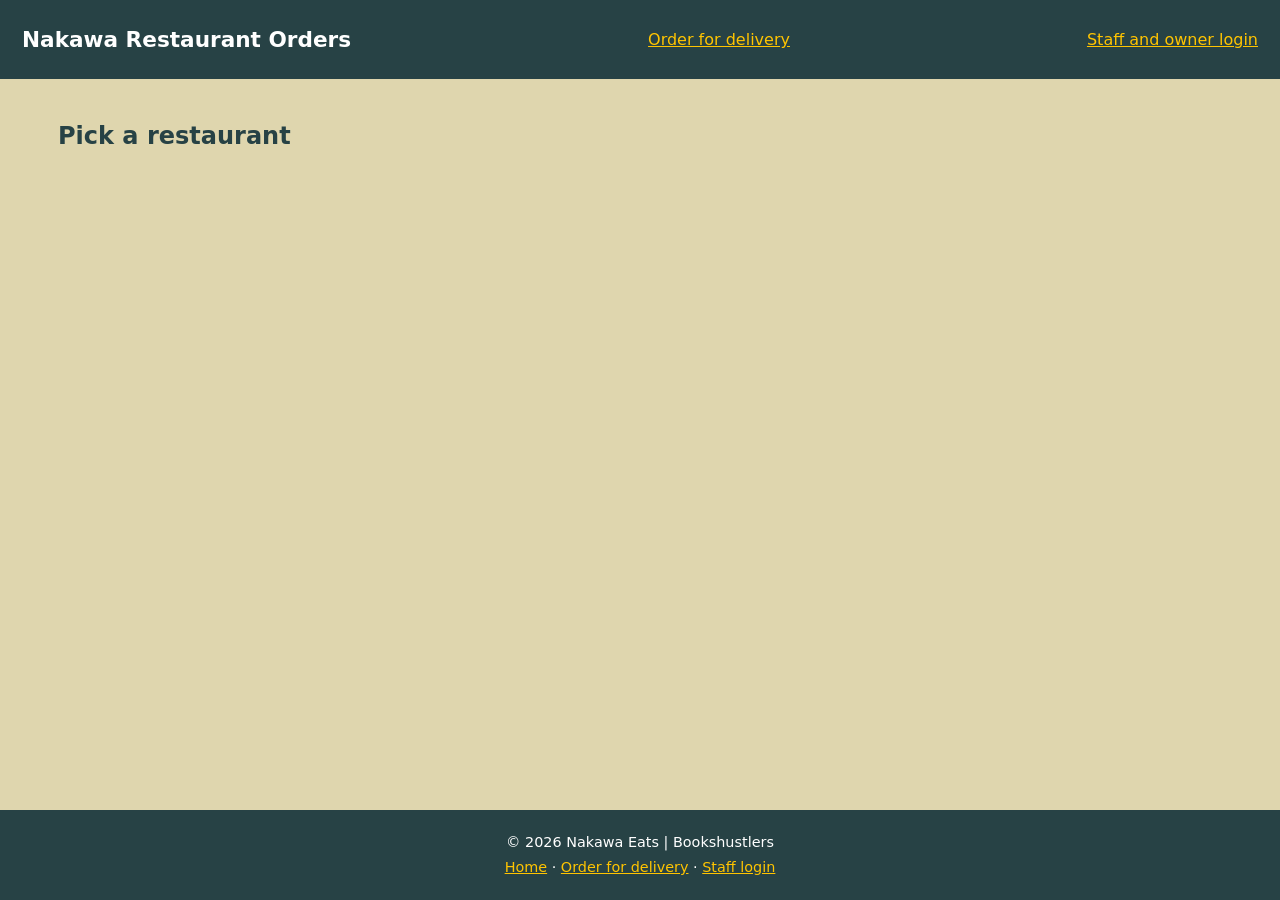
<file: index.html>
<!DOCTYPE html>
<html lang="en">
    <head>
        <meta charset="utf-8">
        <meta name="viewport" content="width=device-width,initial-scale=1">
        <title>Nakawa Restaurant Orders</title>
        <link rel="stylesheet" href="style.css">
    </head>
    <body class="home">
<header><h1>Nakawa Restaurant Orders</h1><a href="shop.html" style="color:#ffc400">Order for delivery</a><a class="bar" href="admin.html" style="padding:0;background:none;color:#ffc400">Staff and owner login</a></header>
<main><h2>Pick a restaurant</h2><div id="list" class="grid"></div></main>
<script src="app.js"></script>
<footer>
  <p>&copy; 2026 Nakawa Eats | Bookshustlers</p>
  <p><a href="index.html">Home</a> · <a href="shop.html">Order for delivery</a> · <a href="admin.html">Staff login</a></p>
</footer>
<script>
api('restaurants').then(rs => $('#list').innerHTML = rs.map(r => `<div class="card"><b>${esc(r.name)}</b><small style="display:block;opacity:.65">${esc(r.location)}</small><div class="row" style="justify-content:flex-start"><a href="kiosk.html?r=${r.id}"><button>Order here</button></a><a href="board.html?r=${r.id}"><button>Order board</button></a></div></div>`).join('') || '<p>No restaurants yet. Owners can sign up from the staff login.</p>');
</script>
</body>
</html>
</file>
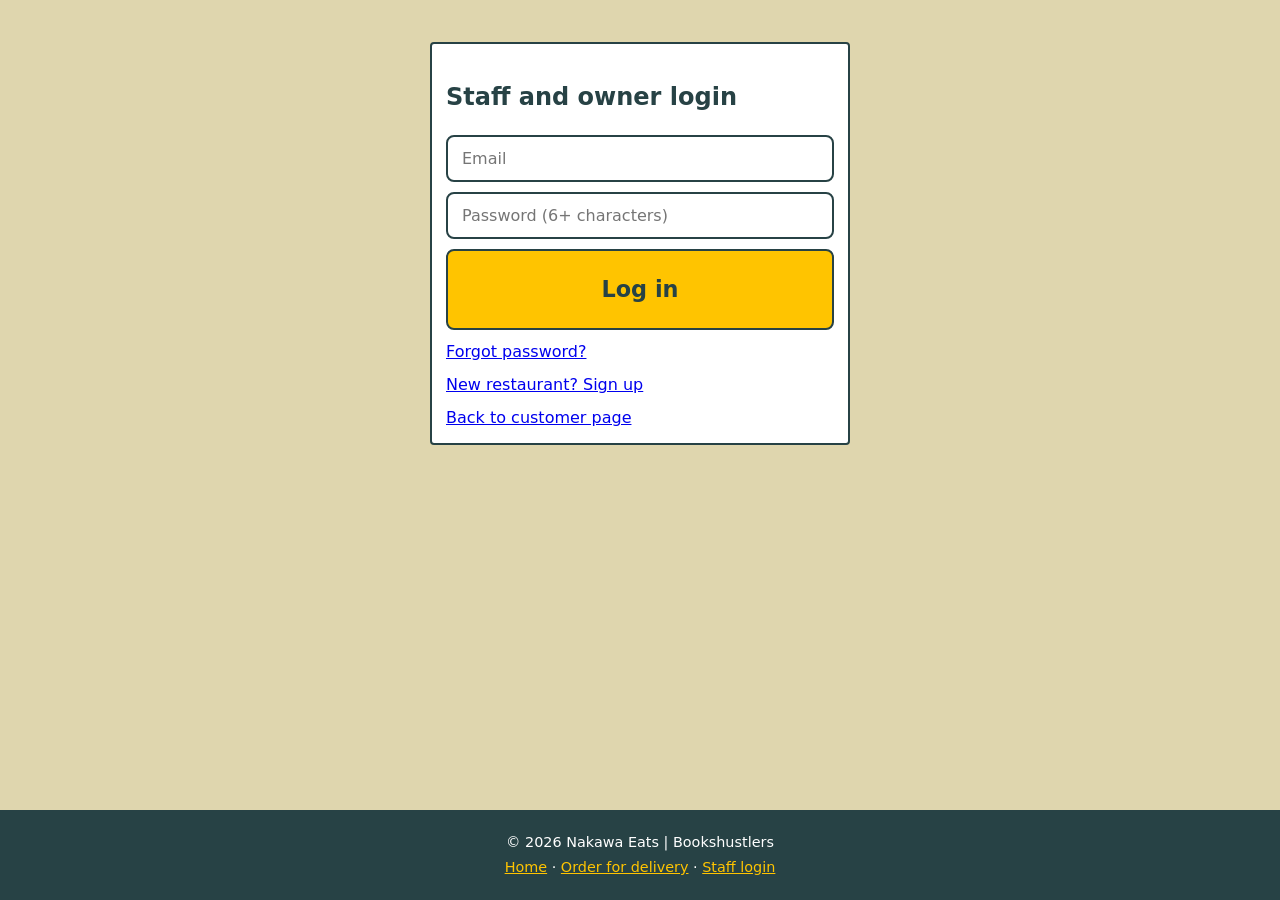
<file: admin.html>
<!DOCTYPE html>
<html lang="en">
  <head>
    <meta charset="utf-8">
    <meta name="viewport" content="width=device-width,initial-scale=1">
    <title>Staff and owners</title>
    <link rel="stylesheet" href="style.css">
  </head>
  <body>
<main id="app"></main>
<footer>
  <p>&copy; 2026 Nakawa Eats | Bookshustlers</p>
  <p><a href="index.html">Home</a> · <a href="shop.html">Order for delivery</a> · <a href="admin.html">Staff login</a></p>
</footer>
<script src="app.js"></script>
<script>
let U = null, app = $('#app'); const TYPE = {dine_in: 'Dine in', take_away: 'Take away', delivery: 'Delivery'};
api('me').then(u => { U = u; dash(); }).catch(() => auth());

function auth(signup) {
  app.innerHTML = `<form class="card form" id="f"><h2>${signup ? 'Register your restaurant' : 'Staff and owner login'}</h2>
  ${signup ? '<input name="restaurant" placeholder="Restaurant name" required><input name="location" placeholder="Location in Nakawa" required><input name="name" placeholder="Your name" required>' : ''}
  <input name="email" type="email" placeholder="Email" required><input name="password" type="password" minlength="6" placeholder="Password (6+ characters)" required>
  <button class="big">${signup ? 'Sign up' : 'Log in'}</button>${signup ? '' : '<a href="#" id="fg">Forgot password?</a>'}<a href="#" id="sw">${signup ? 'Already registered? Log in' : 'New restaurant? Sign up'}</a><a href="index.html">Back to customer page</a></form>`;
  $('#sw').onclick = e => { e.preventDefault(); auth(!signup); };
  if (!signup) $('#fg').onclick = e => { e.preventDefault(); forgotForm('staff', app, () => auth()); };
  $('#f').onsubmit = async e => { e.preventDefault(); try { U = await api(signup ? 'signup' : 'login', Object.fromEntries(new FormData(e.target))); dash(); } catch (x) { alert(x.message); } };
}

function dash() {
  const own = U.role === 'owner';
  app.innerHTML = `<div class="bar" style="margin:-18px -18px 0"><b>${esc(U.restaurant)} (${esc(U.role)})</b><span><a href="kiosk.html?r=${U.rid}" target="_blank">Kiosk screen</a> · <a href="board.html?r=${U.rid}" target="_blank">Order board</a></span><button class="ghost" onclick="out()">Log out</button></div>
  <h2>Live orders</h2><div id="orders" class="grid"></div>
  ${own ? `<h2>Delivery fee</h2><form id="ff" class="card form inline"><input name="fee" type="number" min="0" value="${U.fee}" required aria-label="Delivery fee in UGX"><button>Save fee</button></form><h2>Menu</h2><form id="mf" class="card form inline"><input name="name" placeholder="Dish name" required><select name="category"><option>Food</option><option>Drinks</option><option>Desserts</option></select><input name="price" type="number" min="0" placeholder="Price (UGX)" required><input name="image" type="file" accept="image/*" aria-label="Dish picture"><button>Add dish</button></form><br><div id="items" class="grid"></div>
  <h2>Add a waiter</h2><form id="wf" class="card form inline"><input name="name" placeholder="Waiter name" required><input name="email" type="email" placeholder="Email" required><input name="password" type="password" minlength="6" placeholder="Password" required><button>Add waiter</button></form>` : ''}`;
  loadOrders(); clearInterval(window.tm); window.tm = setInterval(loadOrders, 4000);
  if (own) {
    loadItems();
    $('#ff').onsubmit = async e => { e.preventDefault(); try { await api('setfee', Object.fromEntries(new FormData(e.target))); alert('Delivery fee saved'); } catch (x) { alert(x.message); } };
    $('#mf').onsubmit = async e => { e.preventDefault(); try { await api('additem', new FormData(e.target)); e.target.reset(); loadItems(); } catch (x) { alert(x.message); } };
    $('#wf').onsubmit = async e => { e.preventDefault(); try { await api('addwaiter', Object.fromEntries(new FormData(e.target))); e.target.reset(); alert('Waiter added'); } catch (x) { alert(x.message); } };
  }
}
async function out() { await api('logout'); U = null; clearInterval(window.tm); auth(); }

async function loadOrders() {
  if (!U) return;
  try {
    const os = await api('orders');
    $('#orders').innerHTML = os.map(o => `<div class="card order ${o.status}"><div class="token sm">${o.token}</div><b>${TYPE[o.order_type]}</b> (${o.status.replace(/_/g, ' ')})${o.order_type === 'delivery' ? `<br>${esc(o.delivery_address)}<br>${esc(o.phone)} · paid by ${esc(o.payment_method.replace('_', ' '))}` : ''}<ul>${o.items.map(i => `<li>${i.qty} × ${esc(i.name)}</li>`).join('')}</ul><b>${UGX(o.total)}</b><div class="row">${btns(o)}</div></div>`).join('') || '<p>No active orders.</p>';
  } catch (e) {}
}
const b = (o, s, t) => `<button onclick="st(${o.id},'${s}')">${t}</button>`;
const btns = o => o.order_type === 'delivery' ? ({
  pending: b(o, 'preparing', 'Start preparing'), preparing: b(o, 'ready', 'Packed for rider'),
  ready: b(o, 'out_for_delivery', 'Out for delivery'), out_for_delivery: b(o, 'delivered', 'Delivered')})[o.status] : ({
  pending: b(o, 'preparing', 'Start preparing'), preparing: b(o, 'ready', 'Ready: call customer'),
  ready: b(o, 'ready', 'Call again') + b(o, 'collected', 'Collected')})[o.status];
async function st(id, status) { await api('status', {id, status}); loadOrders(); }

async function loadItems() {
  const it = await api('myitems');
  $('#items').innerHTML = it.map(m => `<div class="card dish">${m.image ? `<img src="uploads/${esc(m.image)}" alt="">` : '<div class="noimg">🍴</div>'}<b>${esc(m.name)}</b><span>${esc(m.category)} · ${UGX(m.price)}</span><button onclick="del(${m.id})">Delete</button></div>`).join('') || '<p>No dishes yet. Add your first dish above.</p>';
}
async function del(id) { if (confirm('Delete this dish?')) { await api('delitem', {id}); loadItems(); } }
</script>
</body>
</html>
</file>
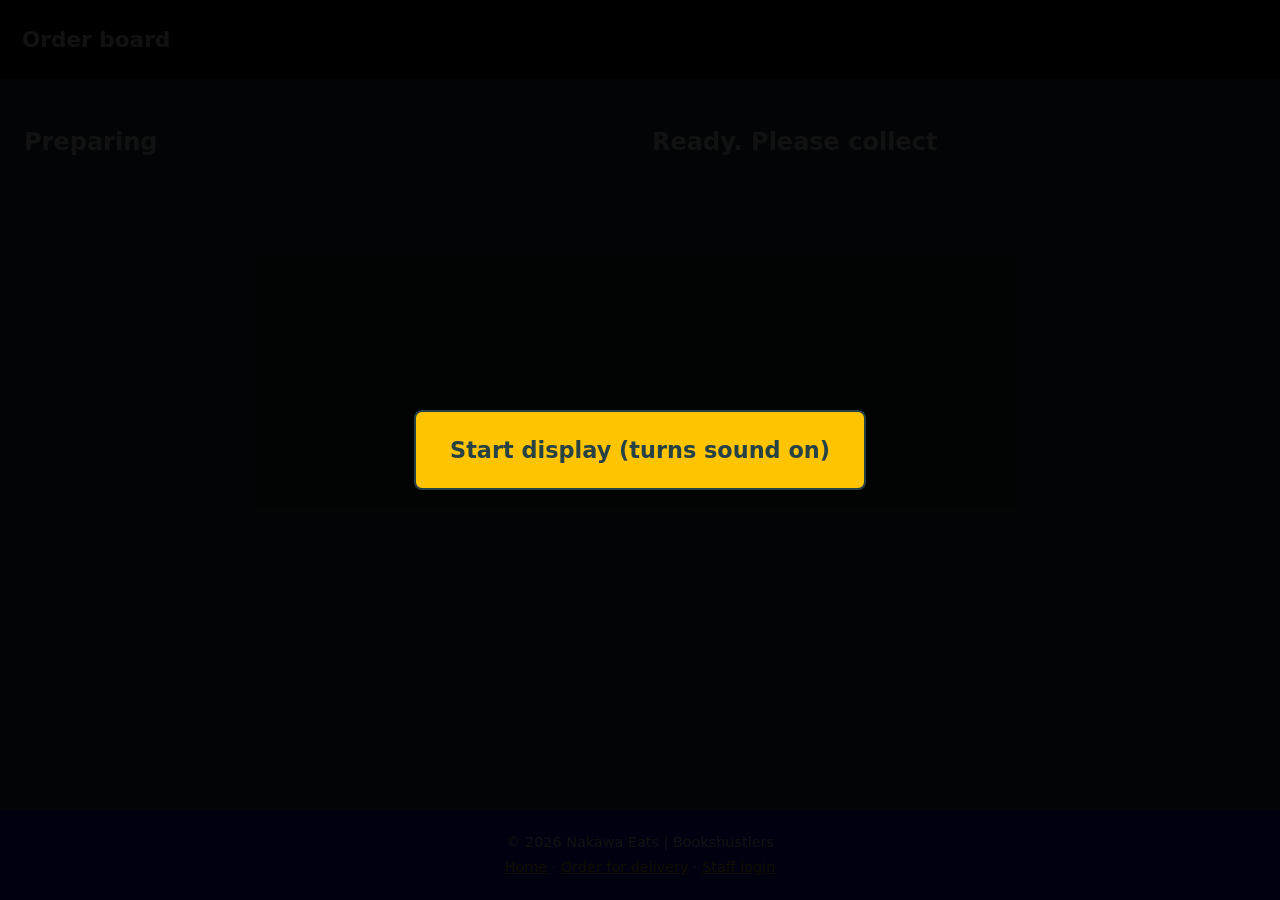
<file: board.html>
<!DOCTYPE html>
<html lang="en">
  <head>
    <meta charset="utf-8">
    <meta name="viewport" content="width=device-width,initial-scale=1">
    <title>Order board</title>
    <link rel="stylesheet" href="style.css">
  </head>
  <body class="board">
<header><h1 id="t">Order board</h1></header>
<div id="gate" class="gate"><button class="big" onclick="this.parentNode.remove();poll();setInterval(poll,3000)">Start display (turns sound on)</button></div>
<div class="cols"><section><h2>Preparing</h2><div id="p" class="tokens"></div></section><section class="rd"><h2>Ready. Please collect</h2><div id="r" class="tokens"></div></section></div>
<script src="app.js"></script>
<footer>
  <p>&copy; 2026 Nakawa Eats | Bookshustlers</p>
  <p><a href="index.html">Home</a> · <a href="shop.html">Order for delivery</a> · <a href="admin.html">Staff login</a></p>
</footer>
<script>
const R = new URLSearchParams(location.search).get('r'), seen = {};
async function poll() {
  try {
    const o = await api('board', null, '&r=' + R), ready = o.orders.filter(x => x.status === 'ready');
    $('#t').textContent = o.name + ' orders';
    $('#p').innerHTML = o.orders.filter(x => x.status !== 'ready').map(x => `<span>${x.token}</span>`).join('');
    $('#r').innerHTML = ready.map(x => `<span>${x.token}</span>`).join('');
    ready.filter(x => seen[x.token] !== x.called_at).forEach(x => { seen[x.token] = x.called_at; callToken(x.token); });
  } catch (e) {}
}
</script>
</body>
</html>
</file>
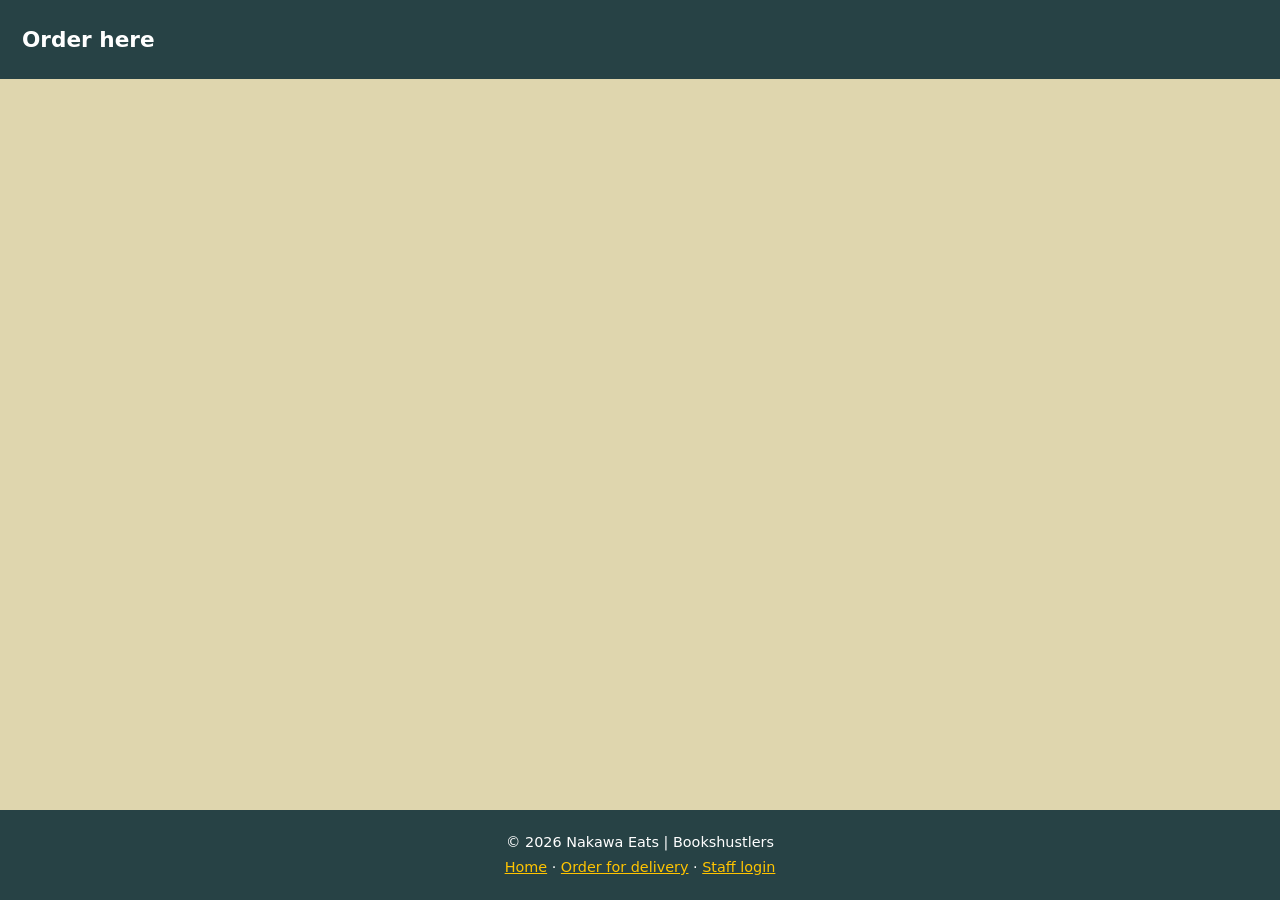
<file: kiosk.html>
<!DOCTYPE html>
<html lang="en">
  <head>
    <meta charset="utf-8">
    <meta name="viewport" content="width=device-width,initial-scale=1">
    <title>Order here</title>
    <link rel="stylesheet" href="style.css">
  </head>
  <body>
<header><h1 id="title">Order here</h1><button id="again" class="ghost" hidden onclick="welcome()">New order</button></header>
<main id="app"></main>
<script src="app.js"></script>
<footer>
  <p>&copy; 2026 Nakawa Eats | Bookshustlers</p>
  <p><a href="index.html">Home</a> · <a href="shop.html">Order for delivery</a> · <a href="admin.html">Staff login</a></p>
</footer>
<script>
const R = new URLSearchParams(location.search).get('r'), app = $('#app'), L = {
  pending:'Order received', preparing:'Your food is being prepared', ready:'Ready. Please pick up your order!', collected:'Collected. Enjoy your meal!'};
let menu = [], cart = {}, type = '', cat = 'Food', mine = null, timer, lastCall = '';

(async () => {
  if (!R) { const rs = await api('restaurants'); app.innerHTML = '<h2 class="center">Choose a restaurant</h2><div class="grid">' + rs.map(r => `<a class="card pick" href="kiosk.html?r=${r.id}"><b>${esc(r.name)}</b><small>${esc(r.location)}</small></a>`).join('') + '</div>'; return; }
  try { const m = await api('menu', null, '&r=' + R); menu = m.items; $('#title').textContent = m.name; welcome(); }
  catch (e) { app.innerHTML = '<p class="center">' + esc(e.message) + '</p>'; }
})();

function welcome() {
  clearInterval(timer); cart = {}; type = ''; mine = null; $('#again').hidden = true;
  app.innerHTML = `<div class="center hero"><h2>Welcome! How will you eat?</h2><div class="row"><button class="big" onclick="start('dine_in')">Dine in</button><button class="big" onclick="start('take_away')">Take away</button></div>
  <h3 style="margin-top:60px">Already ordered?</h3><div class="row"><input id="tk" type="number" min="1" placeholder="Your token number" aria-label="Token number"><button onclick="find()">Track my order</button></div></div>`;
}
function start(t) { type = t; menuView(); }

function menuView() {
  const total = menu.reduce((s, m) => s + (cart[m.id] || 0) * m.price, 0), n = Object.values(cart).reduce((a, b) => a + b, 0);
  app.innerHTML = `<div class="tabs">${['Food','Drinks','Desserts'].map(c => `<button class="${c === cat ? 'on' : ''}" onclick="cat='${c}';menuView()">${c}</button>`).join('')}<span class="tag">${type === 'dine_in' ? 'Dine in' : 'Take away'}</span></div>
  <div class="layout"><div class="grid">${menu.filter(m => m.category === cat).map(m => `<div class="card dish">${m.image ? `<img src="uploads/${esc(m.image)}" alt="${esc(m.name)}">` : '<div class="noimg">🍴</div>'}<b>${esc(m.name)}</b><span>${UGX(m.price)}</span>
  <div class="qty"><button aria-label="Remove one" onclick="chg(${m.id},-1)">−</button><em>${cart[m.id] || 0}</em><button aria-label="Add one" onclick="chg(${m.id},1)">+</button></div></div>`).join('') || '<p>Nothing in this section yet.</p>'}</div>
  <aside class="card cart"><h3>Your order</h3>${menu.filter(m => cart[m.id]).map(m => `<p><span>${cart[m.id]} × ${esc(m.name)}</span><b>${UGX(cart[m.id] * m.price)}</b></p>`).join('') || '<p>Add something from the menu.</p>'}<h3>Total ${UGX(total)}</h3><button class="big" ${n ? '' : 'disabled'} onclick="place()">Place order</button><p><button class="ghost" style="color:#16130f;border-color:#16130f;width:100%" onclick="welcome()">Cancel</button></p></aside></div>`;
}
function chg(id, d) { cart[id] = Math.max(0, (cart[id] || 0) + d); menuView(); }

async function place() {
  try { mine = await api('order', {r: R, type, items: Object.entries(cart).filter(e => e[1]).map(([id, qty]) => ({id: +id, qty}))}); lastCall = ''; ticket('pending'); watch(); }
  catch (e) { alert(e.message); }
}
async function find() {
  try { mine = await api('track', null, '&r=' + R + '&t=' + (+$('#tk').value)); lastCall = ''; ticket(mine.status); watch(); }
  catch (e) { alert(e.message); }
}
function ticket(s) {
  $('#again').hidden = false;
  app.innerHTML = `<div class="ticket center ${s}"><p>Your token</p><div class="token">${mine.token}</div><h2>${L[s]}</h2><p>Total ${UGX(mine.total)}</p><p><small>Remember your token. This screen and the order board update by themselves.</small></p></div>`;
}
function watch() {
  clearInterval(timer);
  timer = setInterval(async () => {
    try {
      const o = await api('track', null, '&id=' + mine.id); ticket(o.status);
      if (o.status === 'ready' && o.called_at !== lastCall) { lastCall = o.called_at; callToken(o.token); }
      if (o.status === 'collected') { clearInterval(timer); setTimeout(() => mine && mine.id === o.id && welcome(), 8000); }
    } catch (e) {}
  }, 3000);
}
</script>
</body>
</html>
</file>
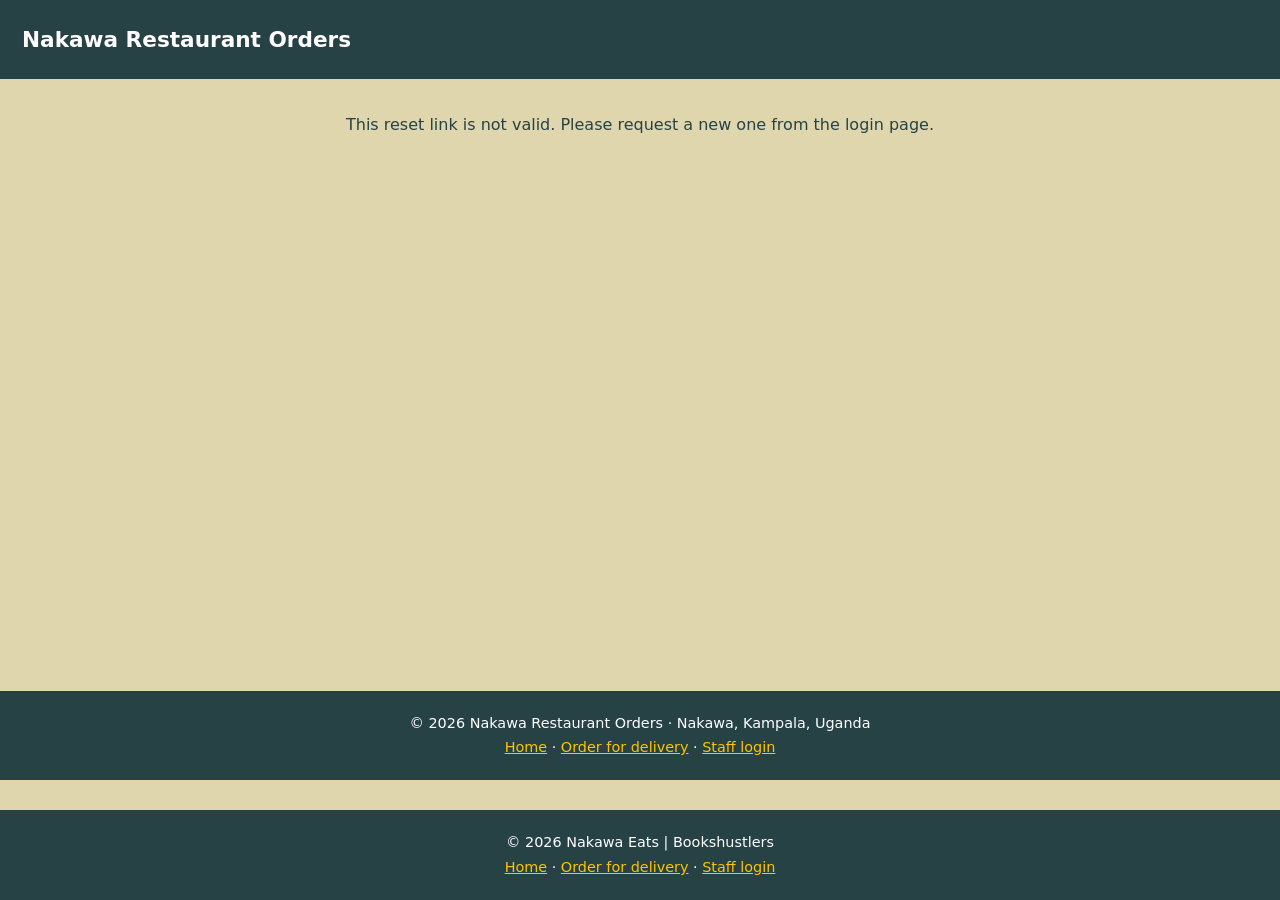
<file: reset.html>
<!DOCTYPE html>
<html lang="en">
  <head>
    <meta charset="utf-8">
    <meta name="viewport" content="width=device-width,initial-scale=1">
    <meta name="referrer" content="no-referrer">
    <title>Set a new password</title>
    <link rel="stylesheet" href="style.css">
  </head>
  <body>
<header>
  <h1>Nakawa Restaurant Orders</h1>
</header>
<main id="app"></main>
<footer>
  <p>&copy; 2026 Nakawa Restaurant Orders · Nakawa, Kampala, Uganda</p>
  <p><a href="index.html">Home</a> · <a href="shop.html">Order for delivery</a> · <a href="admin.html">Staff login</a></p>
</footer>
<script src="app.js"></script>
<footer>
  <p>&copy; 2026 Nakawa Eats | Bookshustlers</p>
  <p><a href="index.html">Home</a> · <a href="shop.html">Order for delivery</a> · <a href="admin.html">Staff login</a></p>
</footer>
<script>
const P = new URLSearchParams(location.search), t = P.get('t'), k = P.get('k') === 'customer' ? 'customer' : 'staff', login = k === 'customer' ? 'shop.html' : 'admin.html', app = $('#app');
if (!t) app.innerHTML = '<p class="center">This reset link is not valid. Please request a new one from the login page.</p>';
else {
  app.innerHTML = `<form class="card form" id="f"><h2>Set a new password</h2><input name="password" type="password" minlength="6" placeholder="New password (6+ characters)" required><input name="again" type="password" minlength="6" placeholder="Repeat the new password" required><button class="big">Save password</button></form>`;
  $('#f').onsubmit = async e => {
    e.preventDefault(); const f = Object.fromEntries(new FormData(e.target));
    if (f.password !== f.again) return alert('The two passwords do not match');
    try {
      await api('reset', {token: t, type: k, password: f.password});
      app.innerHTML = `<div class="card form"><h2>Password changed</h2><p>You can now log in with your new password.</p><a href="${login}"><button class="big">Go to login</button></a></div>`;
    } catch (x) { alert(x.message); }
  };
}
</script>
</body>
</html>
</file>
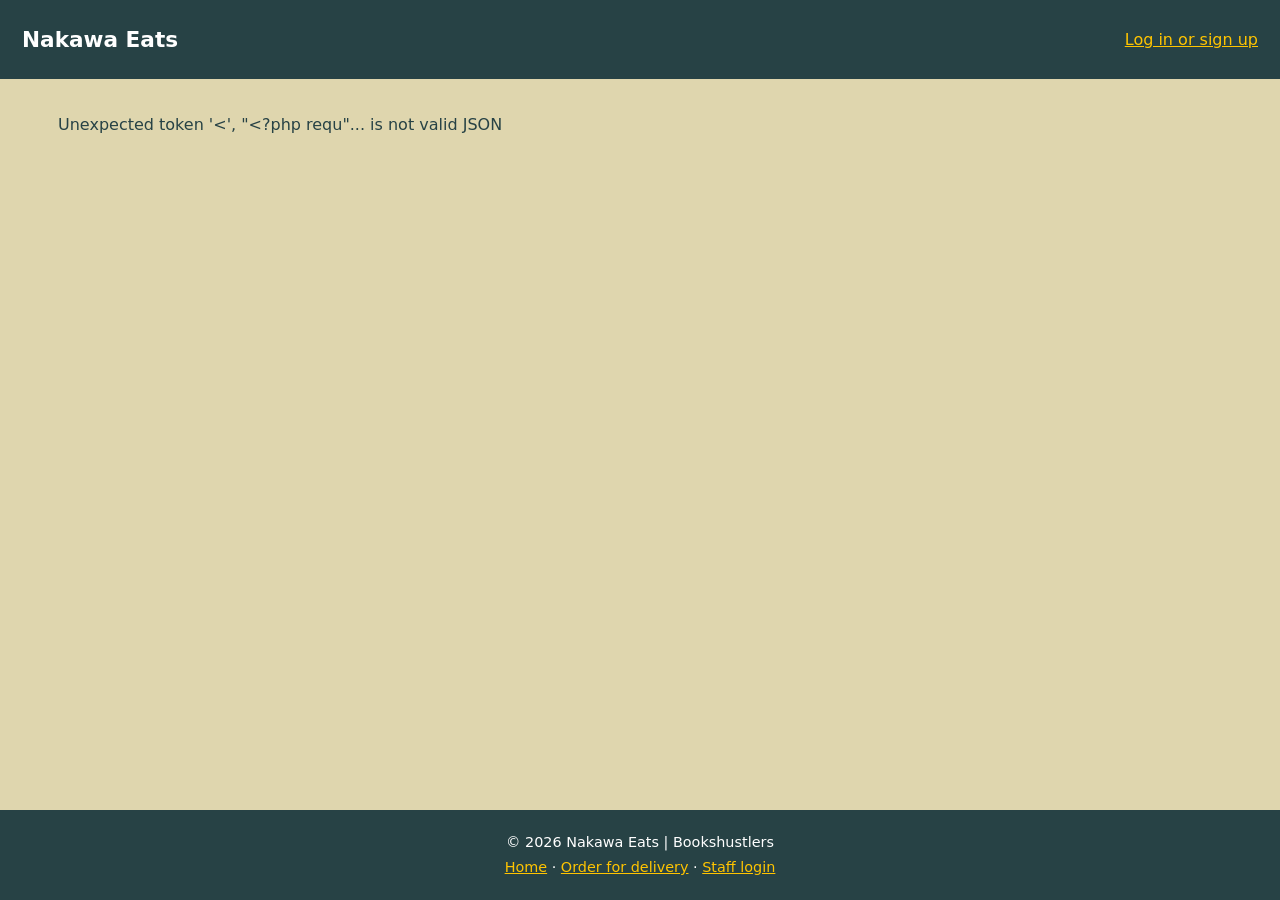
<file: shop.html>
<!DOCTYPE html>
<html lang="en">
  <head>
    <meta charset="utf-8">
    <meta name="viewport" content="width=device-width,initial-scale=1">
    <title>Nakawa Eats: order for delivery</title>
    <link rel="stylesheet" href="style.css">
<style>.steps{display:flex;gap:6px;flex-wrap:wrap;margin:8px 0}.steps span{padding:4px 10px;border:2px solid var(--ink);border-radius:4px;opacity:.4}.steps .on{background:var(--sun);opacity:1;font-weight:700}.opt{display:flex;gap:8px;align-items:center}.opt input{width:auto}.ln{display:flex;justify-content:space-between;gap:8px}@media print{header,footer,.noprint{display:none}}</style>
</head>
<body>
<header><h1><a href="shop.html" style="color:#fff;text-decoration:none">Nakawa Eats</a></h1><span id="who"></span></header>
<main id="app"></main>
<footer>
  <p>&copy; 2026 Nakawa Eats | Bookshustlers</p>
  <p><a href="index.html">Home</a> · <a href="shop.html">Order for delivery</a> · <a href="admin.html">Staff login</a></p>
</footer>
<script src="app.js"></script>
<script>
let C = null, R = null, menu = [], fee = 0, rname = '', cart = {}, cat = 'Food', timer;
const app = $('#app'), PM = {mtn_momo: 'MTN MoMo', airtel_money: 'Airtel Money', card: 'Card'},
  ST = {pending: 'Order received', preparing: 'Preparing', ready: 'Packed', out_for_delivery: 'On the way', delivered: 'Delivered'},
  lk = (t, f) => `<a href="#" style="color:#ffc400" onclick="${f};return false">${t}</a>`;
api('cme').then(c => C = c).catch(() => {}).finally(() => { bar(); home(); });
function bar() { $('#who').innerHTML = C ? `${esc(C.name)} · ${lk('My orders', 'orders()')} · ${lk('Log out', 'logout()')}` : lk('Log in or sign up', 'auth()'); }

async function home() {
  clearInterval(timer);
  try { const rs = await api('restaurants');
    app.innerHTML = '<h2>Choose a restaurant</h2><div class="grid">' + rs.map(r => `<a href="#" class="card pick" onclick="pick(${r.id});return false"><b>${esc(r.name)}</b><small>${esc(r.location)} · delivery ${UGX(r.delivery_fee)}</small></a>`).join('') + '</div>';
  } catch (e) { app.innerHTML = '<p>' + esc(e.message) + '</p>'; }
}
async function pick(id) { clearInterval(timer); R = id; cart = {}; const m = await api('menu', null, '&r=' + id); menu = m.items; fee = m.fee; rname = m.name; menuView(); }
const sub = () => menu.reduce((s, m) => s + (cart[m.id] || 0) * m.price, 0);

function menuView() {
  const n = Object.values(cart).reduce((a, b) => a + b, 0);
  app.innerHTML = `<h2>${esc(rname)}</h2><div class="tabs">${['Food','Drinks','Desserts'].map(c => `<button class="${c === cat ? 'on' : ''}" onclick="cat='${c}';menuView()">${c}</button>`).join('')}<a class="tag" href="#" onclick="home();return false">Change restaurant</a></div>
  <div class="layout"><div class="grid">${menu.filter(m => m.category === cat).map(m => `<div class="card dish">${m.image ? `<img src="uploads/${esc(m.image)}" alt="${esc(m.name)}">` : '<div class="noimg">🍴</div>'}<b>${esc(m.name)}</b><span>${UGX(m.price)}</span>
  <div class="qty"><button aria-label="Remove one" onclick="chg(${m.id},-1)">−</button><em>${cart[m.id] || 0}</em><button aria-label="Add one" onclick="chg(${m.id},1)">+</button></div></div>`).join('') || '<p>Nothing in this section yet.</p>'}</div>
  <aside class="card cart"><h3>Your order</h3>${menu.filter(m => cart[m.id]).map(m => `<p><span>${cart[m.id]} × ${esc(m.name)}</span><b>${UGX(cart[m.id] * m.price)}</b></p>`).join('') || '<p>Add something from the menu.</p>'}<p><span>Delivery</span><b>${UGX(fee)}</b></p><h3>Total ${UGX(sub() + fee)}</h3><button class="big" ${n ? '' : 'disabled'} onclick="checkout()">Checkout</button></aside></div>`;
}
function chg(id, d) { cart[id] = Math.max(0, (cart[id] || 0) + d); menuView(); }

function auth(next, signup) {
  clearInterval(timer);
  app.innerHTML = `<form class="card form" id="f"><h2>${signup ? 'Create your account' : 'Log in'}</h2>${signup ? '<input name="name" placeholder="Full name" required><input name="phone" placeholder="Phone (07...)" required><input name="address" placeholder="Delivery address in Nakawa" required>' : ''}
  <input name="email" type="email" placeholder="Email" required><input name="password" type="password" minlength="6" placeholder="Password (6+ characters)" required>
  <button class="big">${signup ? 'Sign up' : 'Log in'}</button>${signup ? '' : '<a href="#" id="fg">Forgot password?</a>'}<a href="#" id="sw">${signup ? 'Have an account? Log in' : 'New here? Create an account'}</a></form>`;
  $('#sw').onclick = e => { e.preventDefault(); auth(next, !signup); };
  if (!signup) $('#fg').onclick = e => { e.preventDefault(); forgotForm('customer', app, () => auth(next)); };
  $('#f').onsubmit = async e => { e.preventDefault(); try { C = await api(signup ? 'cregister' : 'clogin', Object.fromEntries(new FormData(e.target))); bar(); next ? next() : home(); } catch (x) { alert(x.message); } };
}
async function logout() { await api('clogout'); C = null; bar(); home(); }

function checkout() {
  if (!C) return auth(checkout);
  app.innerHTML = `<form class="card form" id="co"><h2>Checkout: ${esc(rname)}</h2>
  <input name="address" value="${esc(C.address)}" placeholder="Delivery address" required><input name="phone" value="${esc(C.phone)}" placeholder="Phone for the rider" required>
  <b>Pay with</b><label class="opt"><input type="radio" name="method" value="mtn_momo" checked> MTN MoMo</label><label class="opt"><input type="radio" name="method" value="airtel_money"> Airtel Money</label><label class="opt"><input type="radio" name="method" value="card"> Card</label>
  <div id="momo"><input name="momo" placeholder="Mobile money number (07...)"></div>
  <div id="cardbox" hidden><input name="card" inputmode="numeric" placeholder="Card number"><input name="exp" placeholder="MM/YY"><input name="cvv" inputmode="numeric" placeholder="CVV"></div>
  <p>Food ${UGX(sub())} + delivery ${UGX(fee)}</p><button class="big">Pay ${UGX(sub() + fee)}</button><small>Demo mode: payments are simulated and no real money is charged.</small><a href="#" onclick="menuView();return false">Back to menu</a></form>`;
  const form = $('#co');
  form.onchange = () => { const m = new FormData(form).get('method'); $('#momo').hidden = m === 'card'; $('#cardbox').hidden = m !== 'card'; };
  form.onsubmit = async e => {
    e.preventDefault(); const f = Object.fromEntries(new FormData(form));
    try { const o = await api('delivery', {r: R, address: f.address, phone: f.phone, method: f.method, pay: {momo: f.momo, card: f.card, exp: f.exp, cvv: f.cvv}, items: Object.entries(cart).filter(x => x[1]).map(([id, qty]) => ({id: +id, qty}))}); receipt(o.id); }
    catch (x) { alert(x.message); }
  };
}

async function receipt(id) {
  clearInterval(timer);
  try { const o = await api('receipt', null, '&id=' + id);
    app.innerHTML = `<div class="ticket"><h2 class="center">E-receipt</h2><p class="center">${esc(o.restaurant)}<br>${esc(o.location)}</p>
    <p>Order #${o.token} · ${esc(o.created_at)}<br>Customer: ${esc(o.customer)}<br>Deliver to: ${esc(o.delivery_address)} (${esc(o.phone)})</p><hr>
    ${o.items.map(i => `<p class="ln"><span>${i.qty} × ${esc(i.name)}</span><span>${UGX(i.qty * i.price)}</span></p>`).join('')}
    <p class="ln"><span>Delivery</span><span>${UGX(o.delivery_fee)}</span></p><hr><h3 class="ln"><span>Total paid</span><span>${UGX(o.total)}</span></h3>
    <p>Paid by ${PM[o.payment_method]} · Ref ${esc(o.payment_ref)}</p><div class="row noprint"><button onclick="window.print()">Print or save as PDF</button><button onclick="orders()">Track my order</button></div></div>`;
  } catch (x) { alert(x.message); }
}

async function orders() {
  if (!C) return auth(orders);
  clearInterval(timer);
  const draw = async () => { const os = await api('myorders');
    app.innerHTML = '<h2>My orders</h2>' + (os.map(o => `<div class="card" style="margin-bottom:12px"><b>#${o.token} · ${esc(o.restaurant)}</b> · ${UGX(o.total)}<div class="steps">${Object.keys(ST).map(k => `<span class="${k === o.status ? 'on' : ''}">${ST[k]}</span>`).join('')}</div><button onclick="receipt(${o.id})">View receipt</button></div>`).join('') || '<p>No orders yet. Pick a restaurant to start.</p>'); };
  try { await draw(); timer = setInterval(() => draw().catch(() => {}), 5000); } catch (x) { alert(x.message); }
}
</script>
</body>
</html>
</file>
<file: style.css>
:root{
    --ink:#274245;
    --sun:#ffc400;
    --grey:#DFD6AE;
    --ok:#12805c
}
*{
    box-sizing:border-box
}
body{
    margin:0;
    font:16px/1.45 "Segoe UI",Roboto,system-ui,sans-serif;
    background:var(--grey);
    color:var(--ink)
}
header,.bar{
    display:flex;
    gap:14px;
    align-items:center;
    justify-content:space-between;
    flex-wrap:wrap;
    padding:24px 22px;
    background:var(--ink);
    color:#fff
}
header h1{
    margin:0;
    font-size:1.35rem
}
.bar a{
    color:var(--sun)
}
main{
    max-width:1200px;
    margin:auto;
    padding:18px
}
h2{
    margin:22px 0 10px
}
button,select,input{
    font:inherit;
    padding:10px 14px;
    border-radius:8px;
    border:2px solid var(--ink);
    background:#fff;
    color:var(--ink)
}
button{
    background:var(--sun);
    font-weight:700;
    cursor:pointer
}
button:disabled{
    opacity:.35;
    cursor:not-allowed
}
button.ghost{
    background:transparent;
    color:#fff;
    border-color:#fff
}
button:focus-visible,input:focus-visible,select:focus-visible,a:focus-visible{
    outline:3px solid #2563eb;
    outline-offset:2px
}
.big{
    padding:22px 34px;
    font-size:1.4rem
}
.center{
    text-align:center
}
.hero{
    padding:70px 0
}
.row{
    display:flex;
    gap:12px;
    flex-wrap:wrap;
    justify-content:center;
    margin-top:10px
}
.grid{
    display:grid;
    grid-template-columns:repeat(auto-fill,minmax(210px,1fr));
    gap:14px
}
.card{
    background:#fff;
    border:2px solid var(--ink);
    border-radius:4px;
    padding:14px
}
.pick{
    display:block;
    text-decoration:none;
    color:inherit;
    font-size:1.15rem
}
.pick small{
    display:block;
    opacity:.65
}
.dish{
    display:flex;
    flex-direction:column;
    gap:6px
}
.dish img,.noimg{
    width:100%;
    height:130px;
    object-fit:cover;
    border-radius:2px;
    background:var(--grey);
    display:grid;
    place-items:center;
    font-size:2.6rem
}
.qty{
    display:flex;
    align-items:center;
    justify-content:space-between;
    margin-top:auto
}
.qty button{
    width:48px;
    height:48px;
    font-size:1.5rem;
    padding:0
}
.qty em{
    font-style:normal;
    font-weight:700;
    font-size:1.2rem
}
.tabs{
    display:flex;
    gap:8px;
    margin-bottom:14px;
    align-items:center;
    flex-wrap:wrap
}
.tabs button{
    background:#fff
}
.tabs .on{
    background:var(--ink);
    color:var(--sun)
}
.tag{
    margin-left:auto;
    font-weight:700
}
.layout{
    display:grid;
    grid-template-columns:1fr 310px;
    gap:16px
}
@media(max-width:800px){
    .layout{grid-template-columns:1fr}
}
.cart{
    position:sticky;
    top:10px;
    align-self:start
}
.cart p{
    display:flex;
    justify-content:space-between;
    gap:8px;
    margin:6px 0
}
.cart .big{
    width:100%
}
.token{
    font:900 7.5rem/1 "Arial Black",Impact,sans-serif
}
.token.sm{
    font-size:2.6rem
}
.ticket{
    max-width:520px;
    margin:30px auto;
    padding:30px;
    background:#fff;
    border:2px solid var(--ink);
    border-radius:4px
}
.ticket .token{
    border-bottom:3px dashed var(--ink);
    padding-bottom:16px;
    margin-bottom:16px
}
.ticket.ready{
    background:var(--sun);
    animation:fl .9s infinite
}
@keyframes fl{
    50%{background:#fff}
}
.form{
    display:flex;
    flex-direction:column;
    gap:10px;
    max-width:420px;
    margin:24px auto
}
.form.inline{
    flex-direction:row;
    flex-wrap:wrap;
    max-width:none;
    margin:0;
    align-items:center
}
.order.ready{
    border-color:var(--ok);
    border-width:4px
}
.order ul{
    padding-left:18px;
    margin:8px 0
}
.order .row{
    justify-content:flex-start
}
.board{
    background:var(--ink);
    color:#fff
}
.board header{
    background:#000
}
.cols{
    display:grid;
    grid-template-columns:1fr 1fr;
    gap:24px;
    padding:24px
}
.tokens{
    display:flex;
    flex-wrap:wrap;
    gap:14px
}
.tokens span{
    font:900 4rem/1 "Arial Black",Impact,sans-serif;
    background:#2b2620;
    padding:10px 26px;
    border-radius:4px
}
.rd span{
    background:var(--sun);
    color:var(--ink);
    animation:fl2 .9s infinite
}
@keyframes fl2{
    50%{opacity:.4}
}
.gate{
    position:fixed;
    inset:0;
    background:#000e;
    display:grid;
    place-items:center;
    z-index:9
}
@media(prefers-reduced-motion:reduce){*{animation:none!important}}
body{
    min-height:100vh;
    display:flex;
    flex-direction:column;
}
main{
    width:100%;
    max-width:1200px;
    margin:0 auto;
    padding:18px;
    flex: 1;
}
.cols{
    flex:1
}
footer{
    background:var(--ink);
    color:#fff;
    text-align:center;
    padding:18px 22px;
    margin-top:30px;
    font-size:.9rem;
}
footer p{
    margin:4px 0;
}
footer a{
    color:var(--sun);
}
.board footer{
    background:blue;
}
.home .card{
    background:var(--ink);
    color:#fff;
    border-color:var(--ink)
}
.home .card b{
    color:var(--sun);
    font-size:1.15rem
}
.home .card small{
    color:#d8d8d8;
    opacity:1!important
}
</file>
